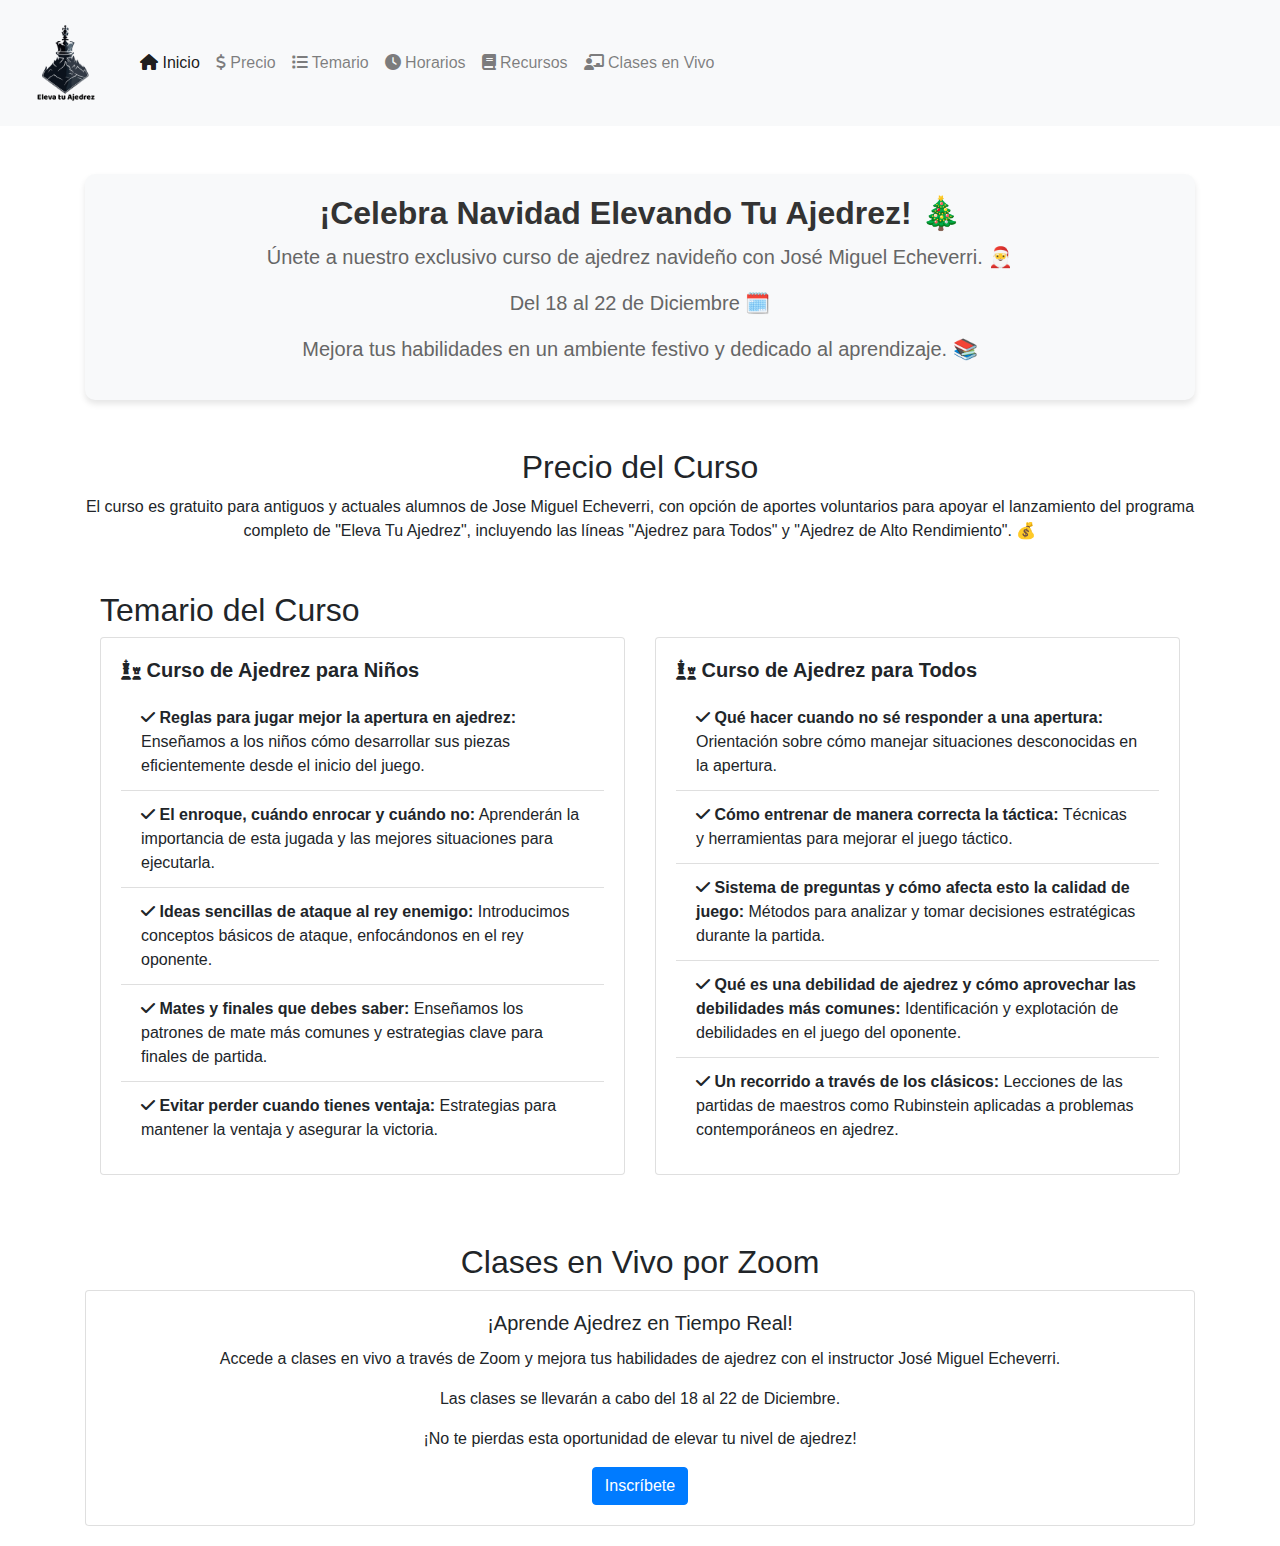
<file: index.html>
<!DOCTYPE html>
<html lang="en">
<head>
    <meta charset="UTF-8">
    <meta name="viewport" content="width=device-width, initial-scale=1.0">
    <title>Horarios del Curso</title>
    <link rel="stylesheet" href="https://maxcdn.bootstrapcdn.com/bootstrap/4.5.2/css/bootstrap.min.css">
    <link rel="stylesheet" href="styles.css"> <!-- Ruta relativa a tu archivo CSS personalizado -->
    <!-- Corregimos el enlace a Font Awesome -->
    <link rel="stylesheet" href="https://cdnjs.cloudflare.com/ajax/libs/font-awesome/6.4.0/css/all.min.css">
    <style>
        /* Agregar estilos personalizados aquí si es necesario */
        .course-description {
            background-color: #f8f9fa;
            padding: 20px;
            border-radius: 10px;
        }
        .card {
            margin-bottom: 20px;
        }
        .card-horizontal {
            display: flex;
            flex-direction: row;
        }
        .card-horizontal .img-thumbnail {
            width: 150px;
            height: auto;
        }
        /* Estilos para el texto de bienvenida */
        .welcome-card {
            background-color: #f8f9fa;
            border: none;
            border-radius: 10px;
            box-shadow: 0 4px 6px rgba(0, 0, 0, 0.1);
            padding: 20px;
            text-align: center;
        }
        .welcome-title {
            font-size: 32px;
            font-weight: bold;
            color: #333; /* Color de texto */
            margin-bottom: 10px;
        }
        .welcome-text {
            font-size: 20px;
            color: #666; /* Color de texto secundario */
        }
    </style>
</head>
<body>
    <!-- Barra de navegación -->
    <nav class="navbar navbar-expand-lg navbar-light bg-light">
        <a class="navbar-brand" href="#"><img class="logo" src="images/logo.png" alt="Logo"></a>
        <button class="navbar-toggler" type="button" data-toggle="collapse" data-target="#navbarNav" aria-controls="navbarNav" aria-expanded="false" aria-label="Toggle navigation">
            <span class="navbar-toggler-icon"></span>
        </button>
        <div class="collapse navbar-collapse" id="navbarNav">
            <ul class="navbar-nav">
                <li class="nav-item active">
                    <a class="nav-link" href="#inicio"><i class="fas fa-home"></i> Inicio</a>
                </li>
                <li class="nav-item">
                    <a class="nav-link" href="#precio"><i class="fas fa-dollar-sign"></i> Precio</a>
                </li>
                <li class="nav-item">
                    <a class="nav-link" href="#temario"><i class="fas fa-list"></i> Temario</a>
                </li>
                <li class="nav-item">
                    <a class="nav-link" href="horarios.html"><i class="fas fa-clock"></i> Horarios</a>
                </li>
                <li class="nav-item">
                    <a class="nav-link" href="recursos.html"><i class="fas fa-book"></i> Recursos</a> <!-- Agregamos un enlace a la página de Recursos con el icono de un libro -->
                </li>
                <li class="nav-item">
                    <a class="nav-link" href="#clases"><i class="fas fa-chalkboard-teacher"></i> Clases en Vivo</a>
                </li>
            </ul>
        </div>
    </nav>
    
    <!-- Contenido de la página de inicio -->
    <div class="container mt-5">
        <div class="welcome-card">
            <h1 class="welcome-title">¡Celebra Navidad Elevando Tu Ajedrez! 🎄</h1>
            <p class="welcome-text">Únete a nuestro exclusivo curso de ajedrez navideño con José Miguel Echeverri. 🎅</p>
            <p class="welcome-text">Del 18 al 22 de Diciembre 🗓️</p>
            <p class="welcome-text">Mejora tus habilidades en un ambiente festivo y dedicado al aprendizaje. 📚</p>
        </div>
        
        <div class="text-center mt-5" id="precio">
            <h2>Precio del Curso</h2>
            <p>El curso es gratuito para antiguos y actuales alumnos de Jose Miguel Echeverri, con opción de aportes voluntarios para apoyar el lanzamiento del programa completo de "Eleva Tu Ajedrez", incluyendo las líneas "Ajedrez para Todos" y "Ajedrez de Alto Rendimiento". 💰</p>
        </div>
        
        <div class="container mt-5">
            <div class="row">
                <div class="col-md-6" id="temario">
                    <h2>Temario del Curso</h2>
                </div>
            </div>
            <div class="row">
                <div class="col-md-6">
                    <div class="card">
                        <div class="card-body">
                            <h5 class="card-title"><i class="fas fa-chess"></i> <strong>Curso de Ajedrez para Niños</strong></h5>
                            <ul class="list-group list-group-flush">
                                <li class="list-group-item"><i class="fas fa-check"></i> <strong>Reglas para jugar mejor la apertura en ajedrez:</strong> Enseñamos a los niños cómo desarrollar sus piezas eficientemente desde el inicio del juego.</li>
                                <li class="list-group-item"><i class="fas fa-check"></i> <strong>El enroque, cuándo enrocar y cuándo no:</strong> Aprenderán la importancia de esta jugada y las mejores situaciones para ejecutarla.</li>
                                <li class="list-group-item"><i class="fas fa-check"></i> <strong>Ideas sencillas de ataque al rey enemigo:</strong> Introducimos conceptos básicos de ataque, enfocándonos en el rey oponente.</li>
                                <li class="list-group-item"><i class="fas fa-check"></i> <strong>Mates y finales que debes saber:</strong> Enseñamos los patrones de mate más comunes y estrategias clave para finales de partida.</li>
                                <li class="list-group-item"><i class="fas fa-check"></i> <strong>Evitar perder cuando tienes ventaja:</strong> Estrategias para mantener la ventaja y asegurar la victoria.</li>
                            </ul>
                        </div>
                    </div>
                </div>
                <div class="col-md-6">
                    <div class="card">
                        <div class="card-body">
                            <h5 class="card-title"><i class="fas fa-chess"></i> <strong>Curso de Ajedrez para Todos</strong></h5>
                            <ul class="list-group list-group-flush">
                                <li class="list-group-item"><i class="fas fa-check"></i> <strong>Qué hacer cuando no sé responder a una apertura:</strong> Orientación sobre cómo manejar situaciones desconocidas en la apertura.</li>
                                <li class="list-group-item"><i class="fas fa-check"></i> <strong>Cómo entrenar de manera correcta la táctica:</strong> Técnicas y herramientas para mejorar el juego táctico.</li>
                                <li class="list-group-item"><i class="fas fa-check"></i> <strong>Sistema de preguntas y cómo afecta esto la calidad de juego:</strong> Métodos para analizar y tomar decisiones estratégicas durante la partida.</li>
                                <li class="list-group-item"><i class="fas fa-check"></i> <strong>Qué es una debilidad de ajedrez y cómo aprovechar las debilidades más comunes:</strong> Identificación y explotación de debilidades en el juego del oponente.</li>
                                <li class="list-group-item"><i class="fas fa-check"></i> <strong>Un recorrido a través de los clásicos:</strong> Lecciones de las partidas de maestros como Rubinstein aplicadas a problemas contemporáneos en ajedrez.</li>
                            </ul>
                        </div>
                    </div>
                </div>
            </div>
        </div>
        
        
        
        <div class="text-center mt-5" id="clases">
            <h2>Clases en Vivo por Zoom</h2>
            <div class="card">
                <div class="card-body">
                    <h5 class="card-title">¡Aprende Ajedrez en Tiempo Real!</h5>
                    <p class="card-text">Accede a clases en vivo a través de Zoom y mejora tus habilidades de ajedrez con el instructor José Miguel Echeverri.</p>
                    <p class="card-text">Las clases se llevarán a cabo del 18 al 22 de Diciembre.</p>
                    <p class="card-text">¡No te pierdas esta oportunidad de elevar tu nivel de ajedrez!</p>
                    <a href="#" class="btn btn-primary">Inscríbete</a>
                </div>
            </div>
        </div>

    <script src="https://code.jquery.com/jquery-3.5.1.slim.min.js"></script>
    <script src="https://cdn.jsdelivr.net/npm/@popperjs/core@2.5.3/dist/umd/popper.min.js"></script>
    <script src="https://maxcdn.bootstrapcdn.com/bootstrap/4.5.2/js/bootstrap.min.js"></script>
    <script src="index.js"></script> <!-- Ruta relativa a index.js en la carpeta static -->
</body>
</html>
</file>
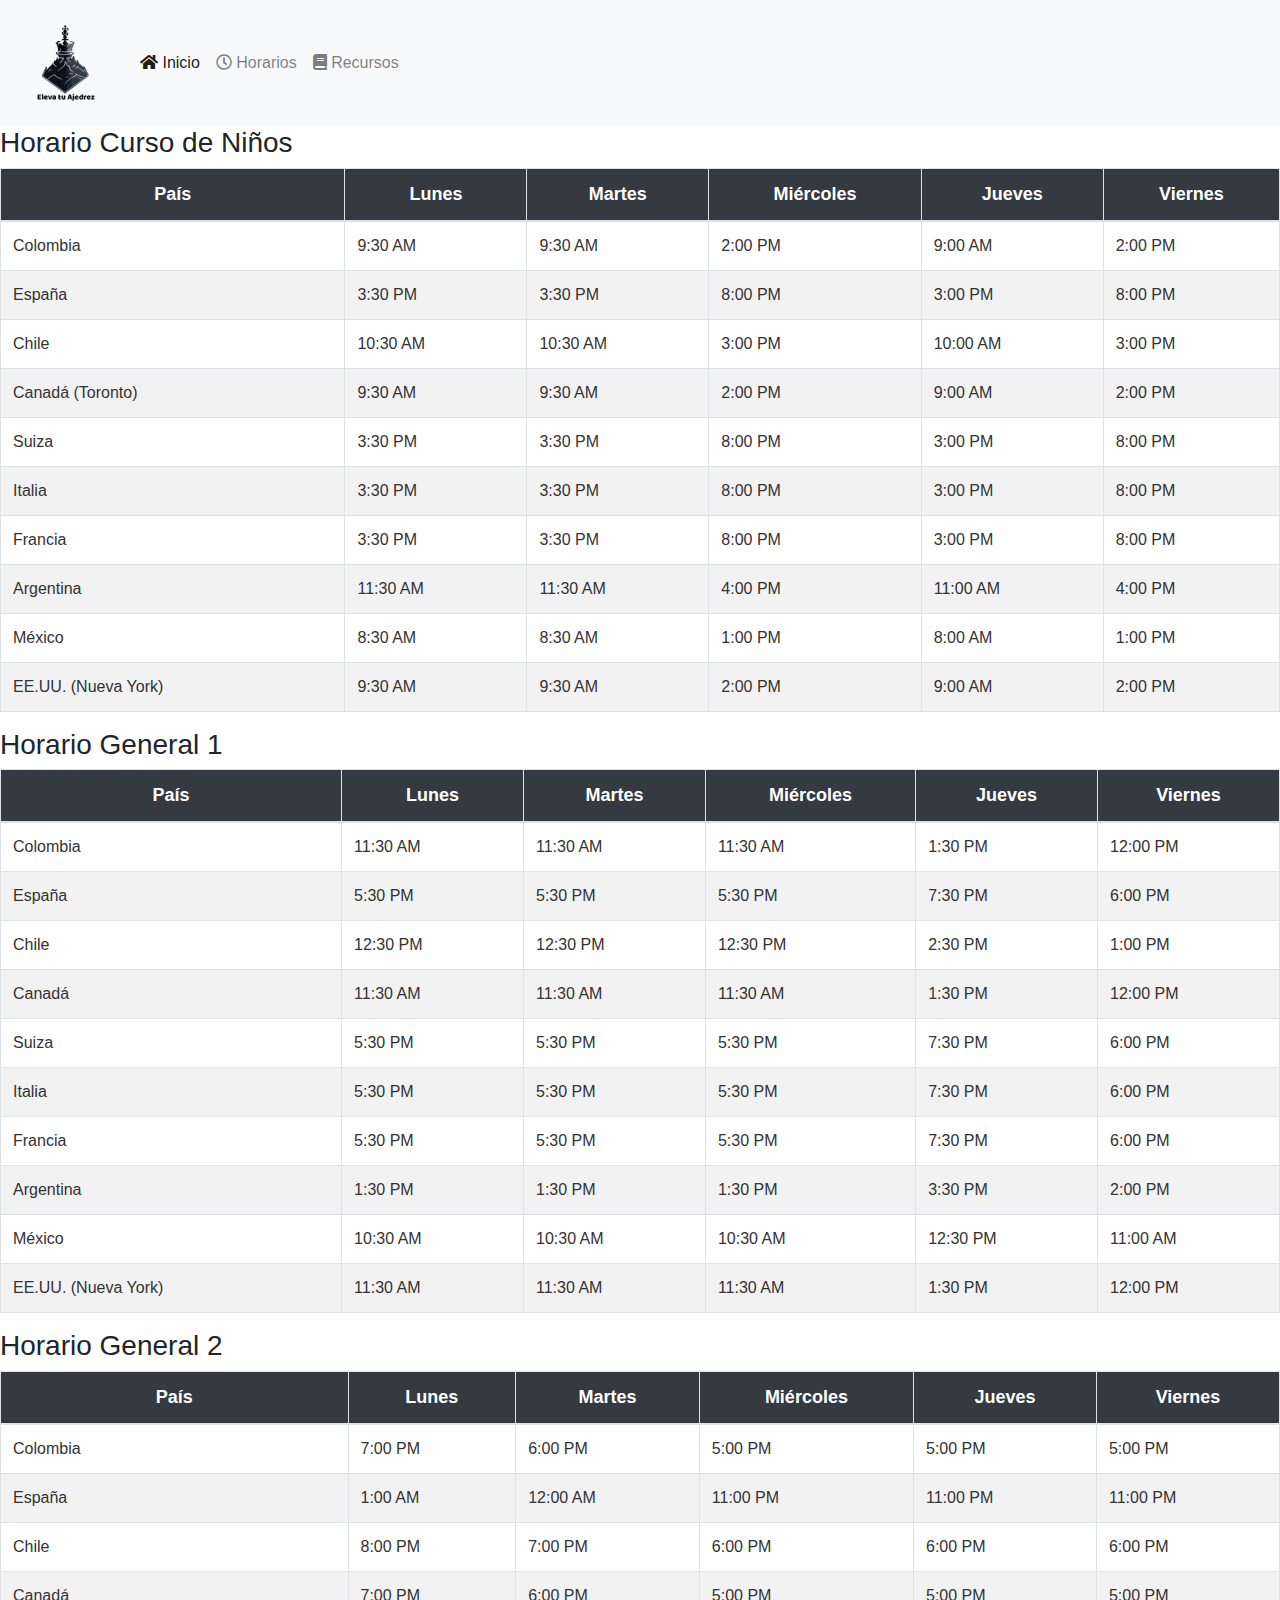
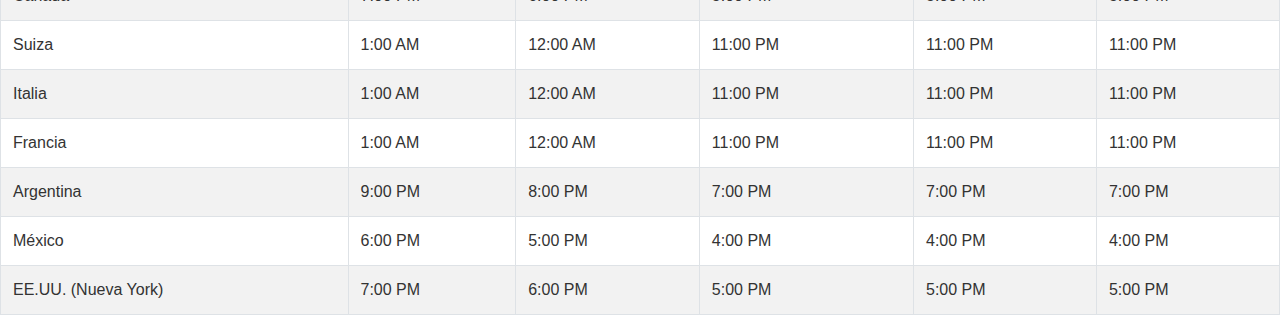
<file: horarios.html>
<!DOCTYPE html>
<html lang="en">
<head>
    <meta charset="UTF-8">
    <meta name="viewport" content="width=device-width, initial-scale=1.0">
    <title>Horarios del Curso</title>
    <link rel="stylesheet" href="https://maxcdn.bootstrapcdn.com/bootstrap/4.5.2/css/bootstrap.min.css">
    <link rel="stylesheet" href="styles.css"> <!-- Ruta relativa a tu archivo CSS personalizado -->
    <link rel="stylesheet" href="https://cdnjs.cloudflare.com/ajax/libs/font-awesome/5.15.1/css/all.min.css"> <!-- Librería Font Awesome -->
</head>
<body>
    <!-- Barra de navegación -->
    <nav class="navbar navbar-expand-lg navbar-light bg-light">
        <a class="navbar-brand" href="#"><img class="logo" src="images/logo.png" alt="Logo"></a>
        <button class="navbar-toggler" type="button" data-toggle="collapse" data-target="#navbarNav" aria-controls="navbarNav" aria-expanded="false" aria-label="Toggle navigation">
            <span class="navbar-toggler-icon"></span>
        </button>
        <div class="collapse navbar-collapse" id="navbarNav">
            <ul class="navbar-nav">
                <li class="nav-item active">
                    <a class="nav-link" href="index.html"><i class="fas fa-home"></i> Inicio</a>
                </li>
                <li class="nav-item">
                    <a class="nav-link" href="horarios.html"><i class="far fa-clock"></i> Horarios</a>
                </li>
                <li class="nav-item">
                    <a class="nav-link" href="recursos.html"><i class="fas fa-book"></i> Recursos</a> <!-- Agregamos un enlace a la página de Recursos con el icono de un libro -->
                </li>
            </ul>
        </div>
    </nav>
    
    <!-- Contenido de la página de horarios -->
    <div class="row">
        <div class="col-md-12">
            <h3>Horario Curso de Niños</h3>
            <div class="table-responsive">
                <table class="table table-bordered">
                    <thead>
                        <tr>
            <th>País</th>
            <th>Lunes</th>
            <th>Martes</th>
            <th>Miércoles</th>
            <th>Jueves</th>
            <th>Viernes</th>
        </tr>
    </thead>
    <tbody>
        <tr>
            <td>Colombia</td>
            <td>9:30 AM</td>
            <td>9:30 AM</td>
            <td>2:00 PM</td>
            <td>9:00 AM</td>
            <td>2:00 PM</td>
        </tr>
        <tr>
            <td>España</td>
            <td>3:30 PM</td>
            <td>3:30 PM</td>
            <td>8:00 PM</td>
            <td>3:00 PM</td>
            <td>8:00 PM</td>
        </tr>
        <tr>
            <td>Chile</td>
            <td>10:30 AM</td>
            <td>10:30 AM</td>
            <td>3:00 PM</td>
            <td>10:00 AM</td>
            <td>3:00 PM</td>
        </tr>
        <tr>
            <td>Canadá (Toronto)</td>
            <td>9:30 AM</td>
            <td>9:30 AM</td>
            <td>2:00 PM</td>
            <td>9:00 AM</td>
            <td>2:00 PM</td>
        </tr>
        <tr>
            <td>Suiza</td>
            <td>3:30 PM</td>
            <td>3:30 PM</td>
            <td>8:00 PM</td>
            <td>3:00 PM</td>
            <td>8:00 PM</td>
        </tr>
        <tr>
            <td>Italia</td>
            <td>3:30 PM</td>
            <td>3:30 PM</td>
            <td>8:00 PM</td>
            <td>3:00 PM</td>
            <td>8:00 PM</td>
        </tr>
        <tr>
            <td>Francia</td>
            <td>3:30 PM</td>
            <td>3:30 PM</td>
            <td>8:00 PM</td>
            <td>3:00 PM</td>
            <td>8:00 PM</td>
        </tr>
        <tr>
            <td>Argentina</td>
            <td>11:30 AM</td>
            <td>11:30 AM</td>
            <td>4:00 PM</td>
            <td>11:00 AM</td>
            <td>4:00 PM</td>
        </tr>
        <tr>
            <td>México</td>
            <td>8:30 AM</td>
            <td>8:30 AM</td>
            <td>1:00 PM</td>
            <td>8:00 AM</td>
            <td>1:00 PM</td>
        </tr>
        <tr>
            <td>EE.UU. (Nueva York)</td>
            <td>9:30 AM</td>
            <td>9:30 AM</td>
            <td>2:00 PM</td>
            <td>9:00 AM</td>
            <td>2:00 PM</td>
        </tr>
    </tbody>
</table>

                <!-- Agrega el resto de las filas con los horarios -->
            </tbody>
        </table>
        <div class="row">
            <div class="col-md-12">
                <h3>Horario General 1</h3>
                <div class="table-responsive">
                    <table class="table table-bordered">
                        <thead>
                            <tr>
            <th>País</th>
            <th>Lunes</th>
            <th>Martes</th>
            <th>Miércoles</th>
            <th>Jueves</th>
            <th>Viernes</th>
        </tr>
    </thead>
    <tbody>
        <tr>
            <td>Colombia</td>
            <td>11:30 AM</td>
            <td>11:30 AM</td>
            <td>11:30 AM</td>
            <td>1:30 PM</td>
            <td>12:00 PM</td>
        </tr>
        <tr>
            <td>España</td>
            <td>5:30 PM</td>
            <td>5:30 PM</td>
            <td>5:30 PM</td>
            <td>7:30 PM</td>
            <td>6:00 PM</td>
        </tr>
        <tr>
            <td>Chile</td>
            <td>12:30 PM</td>
            <td>12:30 PM</td>
            <td>12:30 PM</td>
            <td>2:30 PM</td>
            <td>1:00 PM</td>
        </tr>
        <tr>
            <td>Canadá</td>
            <td>11:30 AM</td>
            <td>11:30 AM</td>
            <td>11:30 AM</td>
            <td>1:30 PM</td>
            <td>12:00 PM</td>
        </tr>
        <tr>
            <td>Suiza</td>
            <td>5:30 PM</td>
            <td>5:30 PM</td>
            <td>5:30 PM</td>
            <td>7:30 PM</td>
            <td>6:00 PM</td>
        </tr>
        <tr>
            <td>Italia</td>
            <td>5:30 PM</td>
            <td>5:30 PM</td>
            <td>5:30 PM</td>
            <td>7:30 PM</td>
            <td>6:00 PM</td>
        </tr>
        <tr>
            <td>Francia</td>
            <td>5:30 PM</td>
            <td>5:30 PM</td>
            <td>5:30 PM</td>
            <td>7:30 PM</td>
            <td>6:00 PM</td>
        </tr>
        <tr>
            <td>Argentina</td>
            <td>1:30 PM</td>
            <td>1:30 PM</td>
            <td>1:30 PM</td>
            <td>3:30 PM</td>
            <td>2:00 PM</td>
        </tr>
        <tr>
            <td>México</td>
            <td>10:30 AM</td>
            <td>10:30 AM</td>
            <td>10:30 AM</td>
            <td>12:30 PM</td>
            <td>11:00 AM</td>
        </tr>
        <tr>
            <td>EE.UU. (Nueva York)</td>
            <td>11:30 AM</td>
            <td>11:30 AM</td>
            <td>11:30 AM</td>
            <td>1:30 PM</td>
            <td>12:00 PM</td>
        </tr>
    </tbody>
</table>


<div class="row">
    <div class="col-md-12">
        <h3>Horario General 2</h3>
        <div class="table-responsive">
            <table class="table table-bordered">
                <thead>
                    <tr>
            <th>País</th>
            <th>Lunes</th>
            <th>Martes</th>
            <th>Miércoles</th>
            <th>Jueves</th>
            <th>Viernes</th>
        </tr>
    </thead>
    <tbody>
        <tr>
            <td>Colombia</td>
            <td>7:00 PM</td>
            <td>6:00 PM</td>
            <td>5:00 PM</td>
            <td>5:00 PM</td>
            <td>5:00 PM</td>
        </tr>
        <tr>
            <td>España</td>
            <td>1:00 AM</td>
            <td>12:00 AM</td>
            <td>11:00 PM</td>
            <td>11:00 PM</td>
            <td>11:00 PM</td>
        </tr>
        <tr>
            <td>Chile</td>
            <td>8:00 PM</td>
            <td>7:00 PM</td>
            <td>6:00 PM</td>
            <td>6:00 PM</td>
            <td>6:00 PM</td>
        </tr>
        <tr>
            <td>Canadá</td>
            <td>7:00 PM</td>
            <td>6:00 PM</td>
            <td>5:00 PM</td>
            <td>5:00 PM</td>
            <td>5:00 PM</td>
        </tr>
        <tr>
            <td>Suiza</td>
            <td>1:00 AM</td>
            <td>12:00 AM</td>
            <td>11:00 PM</td>
            <td>11:00 PM</td>
            <td>11:00 PM</td>
        </tr>
        <tr>
            <td>Italia</td>
            <td>1:00 AM</td>
            <td>12:00 AM</td>
            <td>11:00 PM</td>
            <td>11:00 PM</td>
            <td>11:00 PM</td>
        </tr>
        <tr>
            <td>Francia</td>
            <td>1:00 AM</td>
            <td>12:00 AM</td>
            <td>11:00 PM</td>
            <td>11:00 PM</td>
            <td>11:00 PM</td>
        </tr>
        <tr>
            <td>Argentina</td>
            <td>9:00 PM</td>
            <td>8:00 PM</td>
            <td>7:00 PM</td>
            <td>7:00 PM</td>
            <td>7:00 PM</td>
        </tr>
        <tr>
            <td>México</td>
            <td>6:00 PM</td>
            <td>5:00 PM</td>
            <td>4:00 PM</td>
            <td>4:00 PM</td>
            <td>4:00 PM</td>
        </tr>
        <tr>
            <td>EE.UU. (Nueva York)</td>
            <td>7:00 PM</td>
            <td>6:00 PM</td>
            <td>5:00 PM</td>
            <td>5:00 PM</td>
            <td>5:00 PM</td>
        </tr>
    </tbody>
</table>


<script src="https://code.jquery.com/jquery-3.5.1.slim.min.js"></script>
<script src="https://cdn.jsdelivr.net/npm/@popperjs/core@2.5.3/dist/umd/popper.min.js"></script>
<script src="https://maxcdn.bootstrapcdn.com/bootstrap/4.5.2/js/bootstrap.min.js"></script>
<script src="index.js"></script> <!-- Ruta relativa a index.js en la carpeta static -->
</body>
</html>
</file>
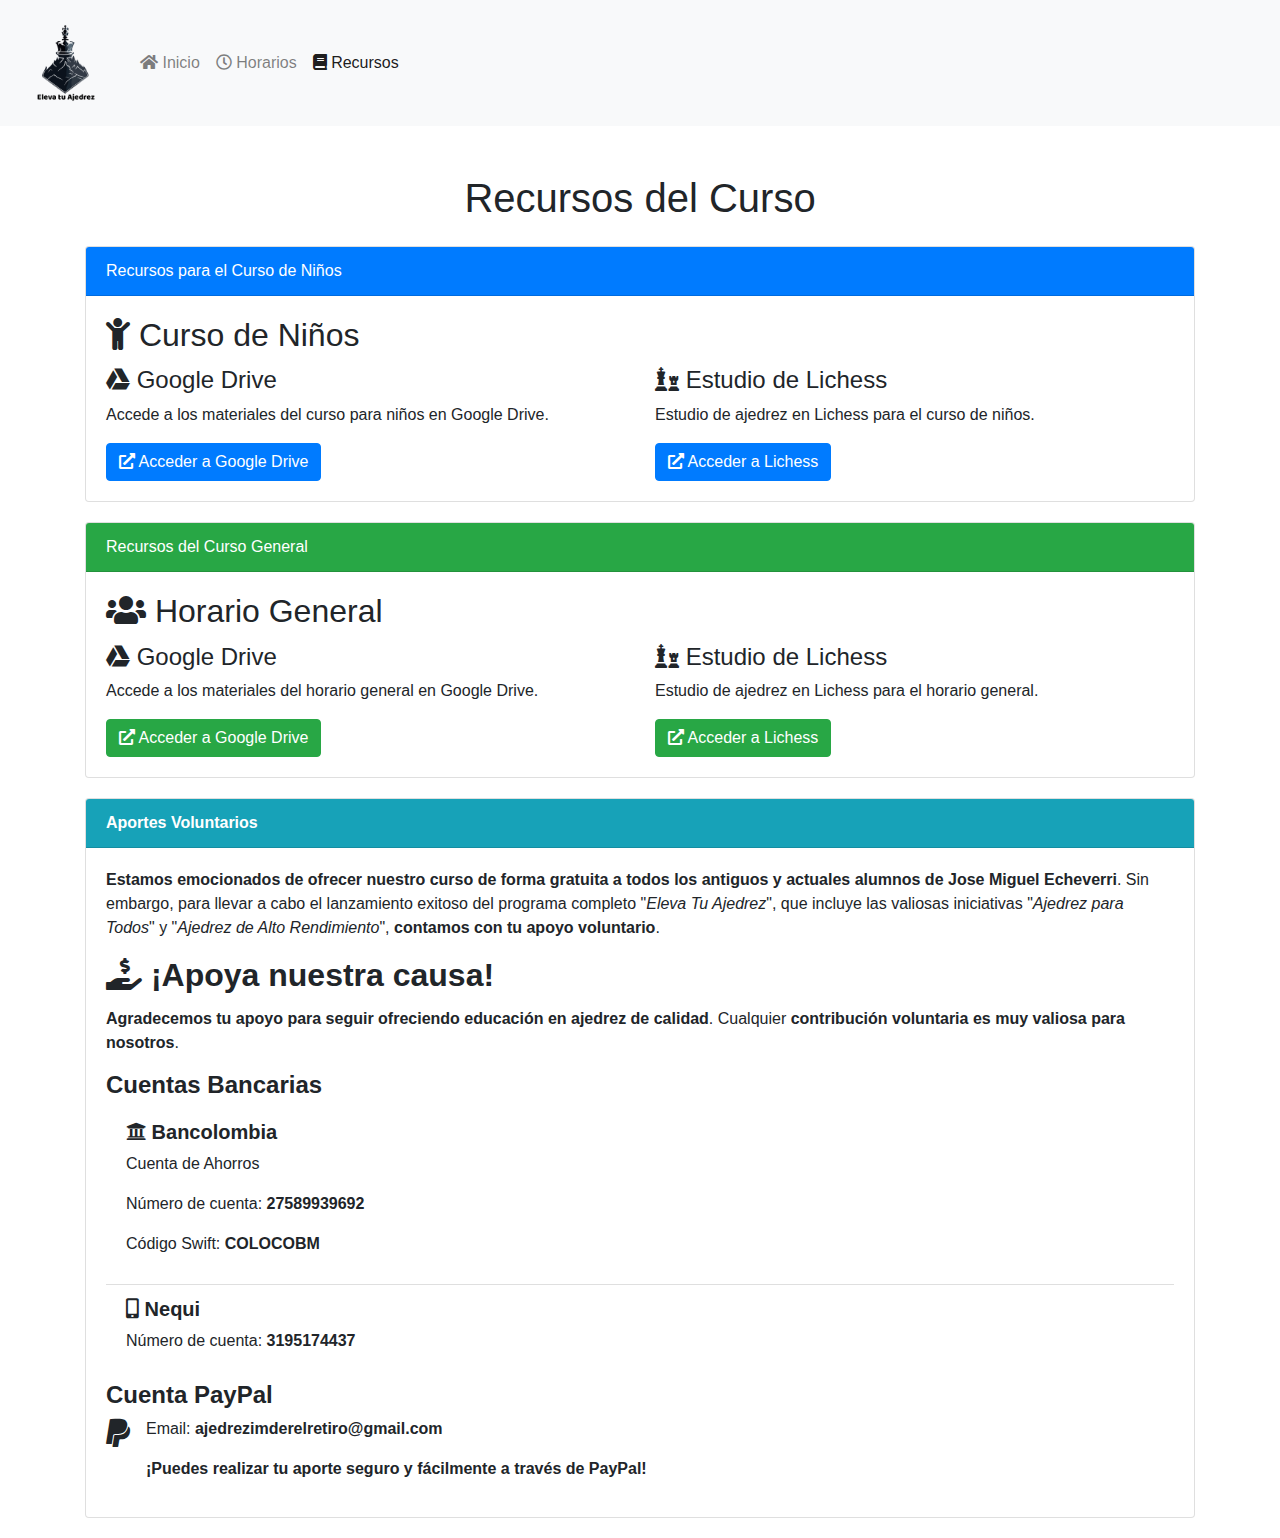
<file: recursos.html>
<!DOCTYPE html>
<html lang="en">
<head>
    <meta charset="UTF-8">
    <meta name="viewport" content="width=device-width, initial-scale=1.0">
    <title>Recursos del Curso</title>
    <link rel="stylesheet" href="https://maxcdn.bootstrapcdn.com/bootstrap/4.5.2/css/bootstrap.min.css">
    <link rel="stylesheet" href="styles.css"> <!-- Ruta relativa a tu archivo CSS personalizado -->
    <link rel="stylesheet" href="https://cdnjs.cloudflare.com/ajax/libs/font-awesome/5.15.1/css/all.min.css"> <!-- Librería Font Awesome -->
    <style>
        .resource-card {
            margin-bottom: 20px;
        }
        .paypal-logo {
            font-size: 2rem;
        }
    </style>
</head>
<body>
    <!-- Barra de navegación -->
    <nav class="navbar navbar-expand-lg navbar-light bg-light">
        <a class="navbar-brand" href="#"><img class="logo" src="images/logo.png" alt="Logo"></a>
        <button class="navbar-toggler" type="button" data-toggle="collapse" data-target="#navbarNav" aria-controls="navbarNav" aria-expanded="false" aria-label="Toggle navigation">
            <span class="navbar-toggler-icon"></span>
        </button>
        <div class="collapse navbar-collapse" id="navbarNav">
            <ul class="navbar-nav">
                <li class="nav-item">
                    <a class="nav-link" href="index.html"><i class="fas fa-home"></i> Inicio</a>
                </li>
                <li class="nav-item">
                    <a class="nav-link" href="horarios.html"><i class="far fa-clock"></i> Horarios</a>
                </li>
                <li class="nav-item active">
                    <a class="nav-link" href="recursos.html"><i class="fas fa-book"></i> Recursos</a>
                </li>
            </ul>
        </div>
    </nav>

    <!-- Contenido de la página de recursos -->
    <div class="container mt-5">
        <h1 class="text-center mb-4">Recursos del Curso</h1>

        <!-- Recursos para el Curso de Niños -->
        <div class="card resource-card">
            <div class="card-header bg-primary text-white">
                Recursos para el Curso de Niños
            </div>
            <div class="card-body">
                <h2 class="card-title"><i class="fas fa-child"></i> Curso de Niños</h2>
                <div class="row">
                    <div class="col-md-6">
                        <h4><i class="fab fa-google-drive"></i> Google Drive</h4>
                        <p>Accede a los materiales del curso para niños en Google Drive.</p>
                        <a href="https://drive.google.com/drive/folders/1ahcjx3EI9U3PeAoK8W2Ot4l2ngiAsnmG?usp=sharing" class="btn btn-primary"><i class="fas fa-external-link-alt"></i> Acceder a Google Drive</a>
                    </div>
                    <div class="col-md-6">
                        <h4><i class="fas fa-chess"></i> Estudio de Lichess</h4>
                        <p>Estudio de ajedrez en Lichess para el curso de niños.</p>
                        <a href="https://lichess.org/study/CgHCWJlr/ZpNxTmEI" class="btn btn-primary"><i class="fas fa-external-link-alt"></i> Acceder a Lichess</a>
                    </div>
                </div>
            </div>
        </div>

        <!-- Recursos para el Horario General -->
        <div class="card resource-card">
            <div class="card-header bg-success text-white">
                Recursos del Curso General
            </div>
            <div class="card-body">
                <h2 class="card-title"><i class="fas fa-users"></i> Horario General</h2>
                <div class="row">
                    <div class="col-md-6">
                        <h4><i class="fab fa-google-drive"></i> Google Drive</h4>
                        <p>Accede a los materiales del horario general en Google Drive.</p>
                        <a href="https://drive.google.com/drive/folders/1pQpDpkGThEFDmEBDaRx-IZCblToraQSj?usp=sharing" class="btn btn-success"><i class="fas fa-external-link-alt"></i> Acceder a Google Drive</a>
                    </div>
                    <div class="col-md-6">
                        <h4><i class="fas fa-chess"></i> Estudio de Lichess</h4>
                        <p>Estudio de ajedrez en Lichess para el horario general.</p>
                        <a href="https://lichess.org/study/EsLY5IFM/7eedH2L8" class="btn btn-success"><i class="fas fa-external-link-alt"></i> Acceder a Lichess</a>
                    </div>
                </div>
            </div>
        </div>
        
        <!-- Información de Aportes Voluntarios -->
        <div class="card resource-card">
            <div class="card-header bg-info text-white">
                <strong>Aportes Voluntarios</strong>
            </div>
            <div class="card-body">
                <p><strong>Estamos emocionados de ofrecer nuestro curso de forma gratuita a todos los antiguos y actuales alumnos de Jose Miguel Echeverri</strong>. Sin embargo, para llevar a cabo el lanzamiento exitoso del programa completo "<em>Eleva Tu Ajedrez</em>", que incluye las valiosas iniciativas "<em>Ajedrez para Todos</em>" y "<em>Ajedrez de Alto Rendimiento</em>", <strong>contamos con tu apoyo voluntario</strong>.</p>

                <h2 class="card-title"><i class="fas fa-hand-holding-usd"></i> <strong>¡Apoya nuestra causa!</strong></h2>
                <p><strong>Agradecemos tu apoyo para seguir ofreciendo educación en ajedrez de calidad</strong>. Cualquier <strong>contribución voluntaria es muy valiosa para nosotros</strong>.</p>
        
                <!-- Cuentas Bancarias -->
                <h4><strong>Cuentas Bancarias</strong></h4>
                <ul class="list-group list-group-flush">
                    <li class="list-group-item">
                        <h5><i class="fas fa-university"></i> <strong>Bancolombia</strong></h5>
                        <p>Cuenta de Ahorros</p>
                        <p>Número de cuenta: <strong>27589939692</strong></p>
                        <p>Código Swift: <strong>COLOCOBM</strong></p>
                    </li>
                    <li class="list-group-item">
                        <h5><i class="fas fa-mobile-alt"></i> <strong>Nequi</strong></h5>
                        <p>Número de cuenta: <strong>3195174437</strong></p>
                    </li>
                </ul>

                <!-- Cuenta PayPal -->
                <h4><strong>Cuenta PayPal</strong></h4>
                <div class="media">
                    <i class="fab fa-paypal fa-5x mr-3 paypal-logo"></i>
                    <div class="media-body">
                        <p>Email: <strong>ajedrezimderelretiro@gmail.com</strong></p>
                        <p><strong>¡Puedes realizar tu aporte seguro y fácilmente a través de PayPal!</strong></p>
                    </div>
                </div>
            </div>
        </div>
    </div>

    <!-- Scripts -->
    <script src="https://code.jquery.com/jquery-3.5.1.slim.min.js"></script>
    <script src="https://cdn.jsdelivr.net/npm/@popperjs/core@2.5.3/dist/umd/popper.min.js"></script>
    <script src="https://maxcdn.bootstrapcdn.com/bootstrap/4.5.2/js/bootstrap.min.js"></script>
</body>
</html>
</file>
<file: styles.css>
/* En static/styles.css */
.logo {
    max-width: 100px; /* Ajusta el valor según tus preferencias */
    height: auto; /* Mantiene la proporción de aspecto */
}

/* Estilos para las tablas de horarios */
.table {
    width: 100%;
    margin-bottom: 1rem;
    color: #333;
}

/* Estilos para filas pares con colores alternos */
.table tbody tr:nth-child(even) {
    background-color: #f2f2f2; /* Fondo de filas pares */
}

/* Estilos para las celdas de horas */
.table td.time-cell {
    background-color: #f8f9fa; /* Fondo de las celdas de horas */
    font-weight: bold; /* Texto en negrita en las celdas de horas */
    text-align: center; /* Alineación centrada del texto */
    font-size: 16px; /* Tamaño de fuente más grande */
}

/* Estilo de sombra al pasar el mouse */
.table td:hover {
    box-shadow: 0px 0px 10px rgba(0, 0, 0, 0.1); /* Sutil sombra al pasar el mouse */
    transition: box-shadow 0.3s ease; /* Transición suave de la sombra */
}

/* Estilos para encabezados de columna */
.table th {
    background-color: #343a40; /* Fondo oscuro para los encabezados */
    color: #fff; /* Texto blanco en los encabezados */
    text-align: center; /* Alineación centrada del texto */
    font-size: 18px; /* Tamaño de fuente más grande para los encabezados */
}

/* Estilos para las flechas de ordenamiento */
.fa-arrow-up,
.fa-arrow-down {
    font-size: 14px;
    margin-left: 5px;
    color: #007bff; /* Color azul para las flechas */
    cursor: pointer;
}

/* Estilos para las flechas de ordenamiento en estado deshabilitado */
.fa-arrow-up.disabled,
.fa-arrow-down.disabled {
    color: #ccc; /* Color gris para las flechas deshabilitadas */
    cursor: not-allowed;
}

/* Estilos para los iconos de los países */
.fa-flag {
    font-size: 18px;
    margin-right: 5px;
    color: #28a745; /* Color verde para los países */
}

/* Agregar estilos personalizados aquí si es necesario */
.course-description {
    background-color: #f8f9fa;
    padding: 20px;
    border-radius: 10px;
}

.card {
    margin-bottom: 20px;
}

.card-horizontal {
    display: flex;
    flex-direction: row;
}

.card-horizontal .img-thumbnail {
    width: 150px;
    height: auto;
}

.flag-icon {
    font-size: 18px; /* Tamaño del icono de la bandera */
    margin-right: 5px; /* Margen a la derecha del icono */
    vertical-align: middle; /* Alineación vertical con el texto */
}
</file>
